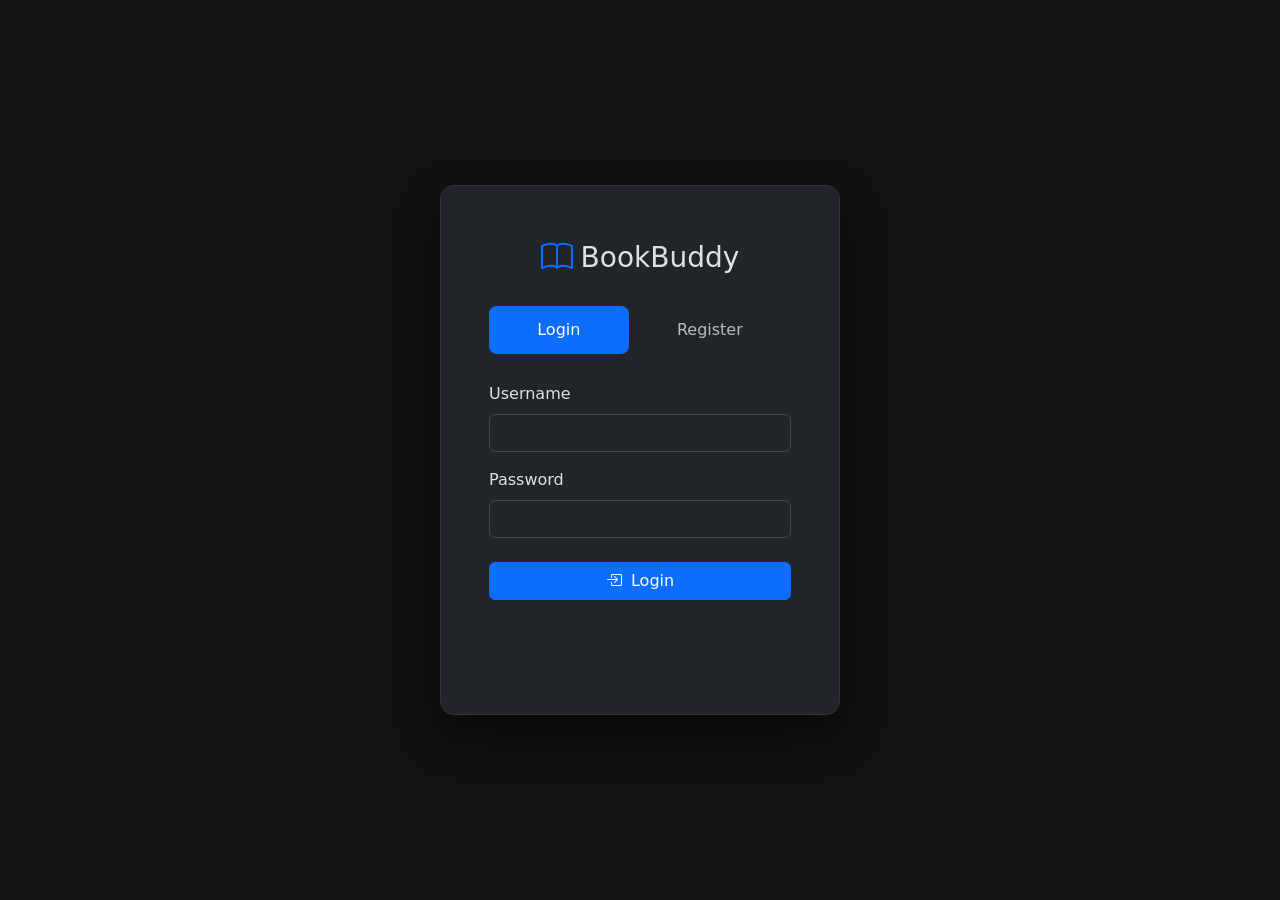
<file: login.html>
<!doctype html>
<html lang="en">
  <head>
    <meta charset="UTF-8" />
    <meta name="viewport" content="width=device-width, initial-scale=1.0" />
    <title>BookBuddy-Sign In</title>
    <link
      href="https://cdn.jsdelivr.net/npm/bootstrap@5.3.3/dist/css/bootstrap.min.css"
      rel="stylesheet"
    />
    <link
      href="https://cdn.jsdelivr.net/npm/bootstrap-icons@1.11.3/font/bootstrap-icons.min.css"
      rel="stylesheet"
    />
    <link rel="stylesheet" href="styles.css" />
  </head>
  <body class="dark-mode auth-body">
    <div class="auth-wrapper">
      <div class="auth-card card bg-dark text-light">
        <div class="card-body p-4 p-md-5">
          <div class="d-flex align-items-center justify-content-center mb-4">
            <i class="bi bi-book me-2 fs-2 text-primary"></i>
            <h3 class="text-light mb-0">BookBuddy</h3>
          </div>

          <ul class="nav nav-pills nav-fill mb-4" id="authTabs">
            <li class="nav-item">
              <button
                class="nav-link active"
                id="tab-login-btn"
                onclick="switchTab('login')"
                type="button"
              >
                Login
              </button>
            </li>
            <li class="nav-item">
              <button
                class="nav-link"
                id="tab-register-btn"
                onclick="switchTab('register')"
                type="button"
              >
                Register
              </button>
            </li>
          </ul>

          <div id="authAlert" class="alert alert-danger d-none" role="alert"></div>

          <!-- Login form -->
          <form id="loginForm">
            <div class="mb-3">
              <label class="form-label">Username</label>
              <input
                type="text"
                class="form-control bg-dark text-light"
                id="loginUsername"
                autocomplete="username"
                required
              />
            </div>
            <div class="mb-4">
              <label class="form-label">Password</label>
              <input
                type="password"
                class="form-control bg-dark text-light"
                id="loginPassword"
                autocomplete="current-password"
                required
              />
            </div>
            <button type="submit" class="btn btn-primary w-100">
              <i class="bi bi-box-arrow-in-right me-1"></i> Login
            </button>
          </form>

          <!-- Register form -->
          <form id="registerForm" class="d-none">
            <div class="mb-3">
              <label class="form-label">Username</label>
              <input
                type="text"
                class="form-control bg-dark text-light"
                id="registerUsername"
                autocomplete="username"
                required
              />
            </div>
            <div class="mb-3">
              <label class="form-label">Password</label>
              <input
                type="password"
                class="form-control bg-dark text-light"
                id="registerPassword"
                autocomplete="new-password"
                required
              />
            </div>
            <div class="mb-4">
              <label class="form-label">Confirm Password</label>
              <input
                type="password"
                class="form-control bg-dark text-light"
                id="registerConfirm"
                autocomplete="new-password"
                required
              />
            </div>
            <button type="submit" class="btn btn-primary w-100">
              <i class="bi bi-person-plus me-1"></i> Create Account
            </button>
          </form>

          <p class="text-muted text-center small mt-4 mb-0">
            Your library is private to your account and stored on this device.
          </p>
        </div>
      </div>
    </div>

    <script src="https://cdn.jsdelivr.net/npm/bootstrap@5.3.3/dist/js/bootstrap.bundle.min.js"></script>
    <script src="auth.js"></script>
    <script>
      // If already logged in, go straight to the app
      if (getCurrentUser()) {
        window.location.href = "index.html";
      }

      function switchTab(tab) {
        const isLogin = tab === "login";
        document.getElementById("loginForm").classList.toggle("d-none", !isLogin);
        document.getElementById("registerForm").classList.toggle("d-none", isLogin);
        document.getElementById("tab-login-btn").classList.toggle("active", isLogin);
        document.getElementById("tab-register-btn").classList.toggle("active", !isLogin);
        hideAlert();
      }

      function showAlert(message) {
        const alertBox = document.getElementById("authAlert");
        alertBox.textContent = message;
        alertBox.classList.remove("d-none");
      }

      function hideAlert() {
        document.getElementById("authAlert").classList.add("d-none");
      }

      document.getElementById("loginForm").addEventListener("submit", async (e) => {
        e.preventDefault();
        hideAlert();
        const username = document.getElementById("loginUsername").value;
        const password = document.getElementById("loginPassword").value;
        try {
          await loginUser(username, password);
          window.location.href = "index.html";
        } catch (err) {
          showAlert(err.message);
        }
      });

      document.getElementById("registerForm").addEventListener("submit", async (e) => {
        e.preventDefault();
        hideAlert();
        const username = document.getElementById("registerUsername").value;
        const password = document.getElementById("registerPassword").value;
        const confirm = document.getElementById("registerConfirm").value;
        if (password !== confirm) {
          showAlert("Passwords do not match.");
          return;
        }
        try {
          await registerUser(username, password);
          window.location.href = "index.html";
        } catch (err) {
          showAlert(err.message);
        }
      });
    </script>
  </body>
</html>
</file>
<file: styles.css>
/* styles.css - Dark Mode Optimized */

body.dark-mode {
  background-color: #121212;
  color: #e0e0e0;
}

.sidebar {
  height: 100vh;
  position: fixed;
  top: 0;
  left: 0;
  z-index: 100;
  background-color: #1e1e1e;
  padding: 20px;
  box-shadow: 3px 0 10px rgba(0, 0, 0, 0.3);
  color: #e0e0e0;
}

.nav-link {
  color: #e0e0e0;
  padding: 12px 16px;
  border-radius: 8px;
  margin-bottom: 4px;
}

.nav-link:hover,
.nav-link.active {
  background-color: #2a2a2a;
  color: #90caf9;
}

.card {
  background-color: #1e1e1e;
  border: 1px solid #333;
  transition: all 0.2s ease;
}

.card:hover {
  transform: translateY(-5px);
  box-shadow: 0 10px 20px rgba(0, 0, 0, 0.4);
}

.text-light {
  color: #e0e0e0 !important;
}

.form-control,
.form-select {
  background-color: #2a2a2a;
  border: 1px solid #444;
  color: #e0e0e0;
}

.form-control:focus,
.form-select:focus {
  background-color: #2a2a2a;
  border-color: #0d6efd;
  color: #e0e0e0;
  box-shadow: 0 0 0 0.25rem rgba(13, 110, 253, 0.25);
}

.modal-content {
  background-color: #1e1e1e;
  color: #e0e0e0;
  border: 1px solid #444;
}

.btn-outline-secondary {
  color: #bbb;
  border-color: #555;
}

.btn-outline-secondary:hover {
  background-color: #333;
  color: #fff;
}

.progress {
  background-color: #333;
}

.list-group-item {
  background-color: #1e1e1e;
  border-color: #333;
  color: #e0e0e0;
}

.list-group-item:hover {
  background-color: #2a2a2a;
}

.badge {
  font-weight: 500;
}

/* Book Card Specific */
.book-card .card-footer {
  background-color: transparent;
  border-top: 1px solid #333;
}

/* Navbar */
.navbar {
  background-color: #1e1e1e;
  border-bottom: 1px solid #333;
}

/* Rating Stars */
.rating {
  color: #ffd700;
  font-size: 1.1rem;
}

/* ===================== Auth Pages (login.html) ===================== */
.auth-body {
  min-height: 100vh;
  display: flex;
  align-items: center;
  justify-content: center;
}

.auth-wrapper {
  width: 100%;
  max-width: 440px;
  padding: 20px;
}

.auth-card {
  border: 1px solid #333;
  border-radius: 14px;
  box-shadow: 0 20px 40px rgba(0, 0, 0, 0.45);
}

#authTabs .nav-link {
  color: #bbb;
  border-radius: 8px;
  background-color: transparent;
}

#authTabs .nav-link.active {
  background-color: #0d6efd;
  color: #fff;
}

/* ===================== Theme toggle ===================== */
.theme-toggle-btn {
  border-color: #555;
  color: #e0e0e0;
}

.theme-toggle-btn:hover {
  background-color: #333;
  color: #fff;
}

/* ===================== Light Mode ===================== */
body.light-mode {
  background-color: #f5f6f8;
  color: #1e1e1e;
}

body.light-mode .sidebar {
  background-color: #ffffff;
  box-shadow: 3px 0 10px rgba(0, 0, 0, 0.08);
  color: #1e1e1e;
}

body.light-mode .sidebar h4,
body.light-mode .text-light {
  color: #1e1e1e !important;
}

body.light-mode .nav-link {
  color: #1e1e1e;
}

body.light-mode .nav-link:hover,
body.light-mode .nav-link.active {
  background-color: #e9f2ff;
  color: #0d6efd;
}

body.light-mode .card {
  background-color: #ffffff;
  border: 1px solid #e0e0e0;
}

body.light-mode .card:hover {
  box-shadow: 0 10px 20px rgba(0, 0, 0, 0.08);
}

body.light-mode .form-control,
body.light-mode .form-select {
  background-color: #ffffff;
  border: 1px solid #ccc;
  color: #1e1e1e;
}

body.light-mode .form-control:focus,
body.light-mode .form-select:focus {
  background-color: #ffffff;
  color: #1e1e1e;
}

body.light-mode .modal-content {
  background-color: #ffffff;
  color: #1e1e1e;
  border: 1px solid #ddd;
}

body.light-mode .btn-outline-light {
  color: #1e1e1e;
  border-color: #999;
}

body.light-mode .btn-outline-light:hover {
  background-color: #eee;
  color: #000;
}

body.light-mode .btn-outline-secondary {
  color: #444;
  border-color: #aaa;
}

body.light-mode .btn-outline-secondary:hover {
  background-color: #eee;
  color: #000;
}

body.light-mode .progress {
  background-color: #e0e0e0;
}

body.light-mode .list-group-item {
  background-color: #ffffff;
  border-color: #e0e0e0;
  color: #1e1e1e;
}

body.light-mode .list-group-item:hover {
  background-color: #f2f2f2;
}

body.light-mode .navbar {
  background-color: #ffffff;
  border-bottom: 1px solid #e0e0e0;
}

body.light-mode .theme-toggle-btn {
  border-color: #999;
  color: #1e1e1e;
}

body.light-mode .theme-toggle-btn:hover {
  background-color: #eee;
  color: #000;
}

body.light-mode .auth-card {
  border: 1px solid #e0e0e0;
  box-shadow: 0 20px 40px rgba(0, 0, 0, 0.1);
}

body.light-mode #authTabs .nav-link {
  color: #444;
}

body.light-mode .text-muted {
  color: #6c757d !important;
}

/* User badge in sidebar */
.user-badge {
  border-top: 1px solid #333;
  margin-top: 12px;
  padding-top: 12px;
}

body.light-mode .user-badge {
  border-top: 1px solid #e0e0e0;
}
</file>
